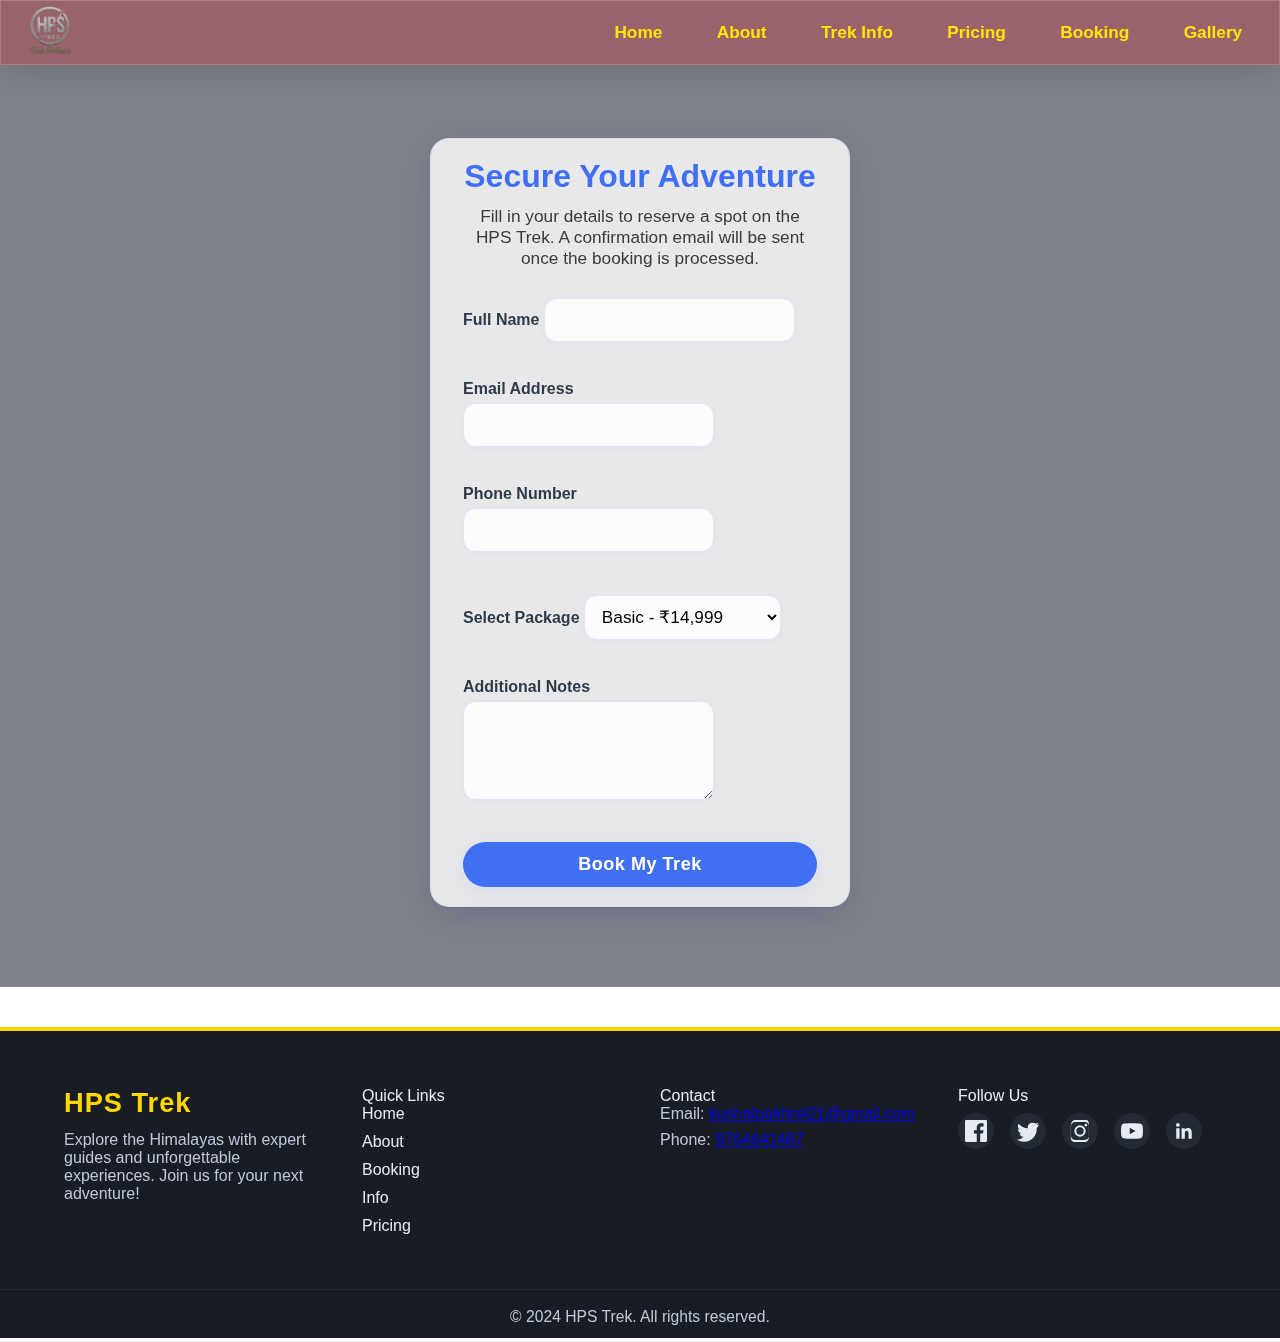
<file: pages/booking.html>
<!DOCTYPE html>
<html lang="en">
<head>
  <meta charset="UTF-8" />
  <meta name="viewport" content="width=device-width, initial-scale=1.0" />
  <title>Book Now | HPS Trek</title>
  <link rel="stylesheet" href="../style.css" />
</head>
<body>
  <!-- Glassmorphism Navbar -->
  <nav class="navbar-glass">
    <div class="navbar-glass__logo">
      <a class="navbar-brand navbar-logo" href="/index.html">
        <img src="/logo%20final.png" alt="HPS Trek Logo" class="navbar-logo-img" />
      </a>
    </div>
    <ul class="navbar-glass__menu">
      <li><a href="../index.html" class="navbar-glass__link">Home</a></li>
      <li><a href="about.html" class="navbar-glass__link">About</a></li>
      <li><a href="info.html" class="navbar-glass__link">Trek Info</a></li>
      <li><a href="pricing.html" class="navbar-glass__link">Pricing</a></li>
      <li><a href="booking.html" class="navbar-glass__link">Booking</a></li>
      <li><a href="gallery.html" class="navbar-glass__link">Gallery</a></li>
    </ul>
  </nav>

  <!-- Booking Section -->
  <section class="booking-section" style="min-height:100vh;display:flex;align-items:center;justify-content:center;background:url('https://images.unsplash.com/photo-1506744038136-46273834b3fb?auto=format&fit=crop&w=1500&q=80') center/cover no-repeat;position:relative;">
    <div style="position:absolute;inset:0;background:rgba(24,28,40,0.55);backdrop-filter:blur(6px) saturate(140%);z-index:1;"></div>
    <div class="booking-card" style="position:relative;z-index:2;box-shadow:0 8px 32px 0 rgba(31,38,135,0.18);background:rgba(255,255,255,0.82);border-radius:1.2rem;max-width:420px;width:100%;margin:3rem auto;padding:2.5rem 2rem 2rem 2rem;">
      <h3 style="color:#406ff3;font-size:2rem;font-weight:700;margin-bottom:0.7rem;text-align:center;">Secure Your Adventure</h3>
      <p class="booking-desc" style="color:#3a3a3a;font-size:1.08rem;text-align:center;margin-bottom:1.5rem;">Fill in your details to reserve a spot on the HPS Trek. A confirmation email will be sent once the booking is processed.</p>
      <form class="booking-form">
        <label>Full Name
          <input type="text" name="name" required />
        </label>
        <label>Email Address
          <input type="email" name="email" required />
        </label>
        <label>Phone Number
          <input type="tel" name="phone" />
        </label>
        <label>Select Package
          <select name="package">
            <option>Basic - ₹14,999</option>
            <option>Premium - ₹24,999</option>
            <option>Luxury - ₹39,999</option>
          </select>
        </label>
        <label>Additional Notes
          <textarea name="notes" rows="4"></textarea>
        </label>
        <button type="submit">Book My Trek</button>
      </form>
    </div>
  </section>
  <footer class="footer-modern">
    <div class="footer-container">
      <div class="footer-col">
        <div class="footer-brand">HPS Trek</div>
        <div class="footer-desc">
          Explore the Himalayas with expert guides and unforgettable experiences. Join us for your next adventure!
        </div>
      </div>
      <div class="footer-col">
        <h4>Quick Links</h4>
        <ul class="footer-links">
          <li><a href="/index.html">Home</a></li>
          <li><a href="/pages/about.html">About</a></li>
          <li><a href="/pages/booking.html">Booking</a></li>
          <li><a href="/pages/info.html">Info</a></li>
          <li><a href="/pages/pricing.html">Pricing</a></li>
        </ul>
      </div>
      <div class="footer-col">
        <h4>Contact</h4>
        <ul class="footer-contact">
          <li>Email: <a href="mailto:kushalpokhrel21@gmail.com">kushalpokhrel21@gmail.com</a></li>
          <li>Phone: <a href="tel:9764641467">9764641467</a></li>
        </ul>
      </div>
      <div class="footer-col">
        <h4>Follow Us</h4>
        <div class="footer-social">
          <a href="#" aria-label="Facebook">
            <svg width="22" height="22" fill="currentColor" viewBox="0 0 24 24"><path d="M22.675 0h-21.35C.595 0 0 .592 0 1.326v21.348C0 23.408.595 24 1.325 24h11.495v-9.294H9.692v-3.622h3.128V8.413c0-3.1 1.893-4.788 4.659-4.788 1.325 0 2.463.099 2.797.143v3.24l-1.918.001c-1.504 0-1.797.715-1.797 1.763v2.313h3.587l-.467 3.622h-3.12V24h6.116C23.406 24 24 23.408 24 22.674V1.326C24 .592 23.406 0 22.675 0"/></svg>
          </a>
          <a href="#" aria-label="Twitter">
            <svg width="22" height="22" fill="currentColor" viewBox="0 0 24 24"><path d="M24 4.557a9.83 9.83 0 0 1-2.828.775 4.932 4.932 0 0 0 2.165-2.724c-.951.564-2.005.974-3.127 1.195A4.916 4.916 0 0 0 16.616 3c-2.717 0-4.924 2.206-4.924 4.924 0 .386.044.763.127 1.124C7.728 8.807 4.1 6.884 1.671 3.965c-.423.722-.666 1.561-.666 2.475 0 1.708.87 3.216 2.188 4.099a4.904 4.904 0 0 1-2.229-.616c-.054 2.281 1.581 4.415 3.949 4.89a4.936 4.936 0 0 1-2.224.084c.627 1.956 2.444 3.377 4.6 3.417A9.867 9.867 0 0 1 0 21.543a13.94 13.94 0 0 0 7.548 2.212c9.057 0 14.009-7.513 14.009-14.009 0-.213-.005-.425-.014-.636A10.012 10.012 0 0 0 24 4.557z"/></svg>
          </a>
          <a href="#" aria-label="Instagram">
            <svg width="22" height="22" fill="currentColor" viewBox="0 0 24 24"><path d="M12 2.163c3.204 0 3.584.012 4.85.07 1.366.062 2.633.334 3.608 1.308.974.974 1.246 2.241 1.308 3.608.058 1.266.07 1.646.07 4.85s-.012 3.584-.07 4.85c-.062 1.366-.334 2.633-1.308 3.608-.974.974-2.241 1.246-3.608 1.308-1.266.058-1.646.07-4.85.07s-3.584-.012-4.85-.07c-1.366-.062-2.633-.334-3.608-1.308-.974-.974-1.246-2.241-1.308-3.608C2.175 15.647 2.163 15.267 2.163 12s.012-3.584.07-4.85c.062-1.366.334-2.633 1.308-3.608C4.515 2.497 5.782 2.225 7.148 2.163 8.414 2.105 8.794 2.163 12 2.163zm0-2.163C8.741 0 8.332.013 7.052.072 5.771.131 4.659.425 3.678 1.406c-.98.98-1.274 2.092-1.333 3.373C2.013 5.668 2 6.077 2 12c0 5.923.013 6.332.072 7.612.059 1.281.353 2.393 1.333 3.373.98.98 2.092 1.274 3.373 1.333C8.332 23.987 8.741 24 12 24s3.668-.013 4.948-.072c1.281-.059 2.393-.353 3.373-1.333.98-.98 1.274-2.092 1.333-3.373.059-1.28.072-1.689.072-7.612 0-5.923-.013-6.332-.072-7.612-.059-1.281-.353-2.393-1.333-3.373-.98-.98-2.092-1.274-3.373-1.333C15.668.013 15.259 0 12 0zm0 5.838a6.162 6.162 0 1 0 0 12.324 6.162 6.162 0 0 0 0-12.324zm0 10.162a3.999 3.999 0 1 1 0-7.998 3.999 3.999 0 0 1 0 7.998zm6.406-11.845a1.44 1.44 0 1 0 0 2.88 1.44 1.44 0 0 0 0-2.88z"/></svg>
          </a>
          <a href="#" aria-label="YouTube">
            <svg width="22" height="22" fill="currentColor" viewBox="0 0 24 24"><path d="M23.498 6.186a2.994 2.994 0 0 0-2.112-2.112C19.5 3.5 12 3.5 12 3.5s-7.5 0-9.386.574a2.994 2.994 0 0 0-2.112 2.112C0 8.072 0 12 0 12s0 3.928.502 5.814a2.994 2.994 0 0 0 2.112 2.112C4.5 20.5 12 20.5 12 20.5s7.5 0 9.386-.574a2.994 2.994 0 0 0 2.112-2.112C24 15.928 24 12 24 12s0-3.928-.502-5.814zM9.545 15.568V8.432L15.818 12l-6.273 3.568z"/></svg>
          </a>
          <a href="#" aria-label="LinkedIn">
            <svg width="22" height="22" fill="currentColor" viewBox="0 0 24 24"><path d="M20.447 20.452h-3.554v-5.569c0-1.327-.027-3.037-1.849-3.037-1.851 0-2.132 1.445-2.132 2.939v5.667H9.358V9h3.414v1.561h.049c.476-.899 1.637-1.849 3.369-1.849 3.602 0 4.267 2.369 4.267 5.455v6.285zM5.337 7.433a2.062 2.062 0 1 1 0-4.124 2.062 2.062 0 0 1 0 4.124zm1.777 13.019H3.56V9h3.554v11.452z"/></svg>
          </a>
        </div>
      </div>
    </div>
    <div class="footer-bottom">
      &copy; 2024 HPS Trek. All rights reserved.
    </div>
  </footer>
</body>
</html>
</file>
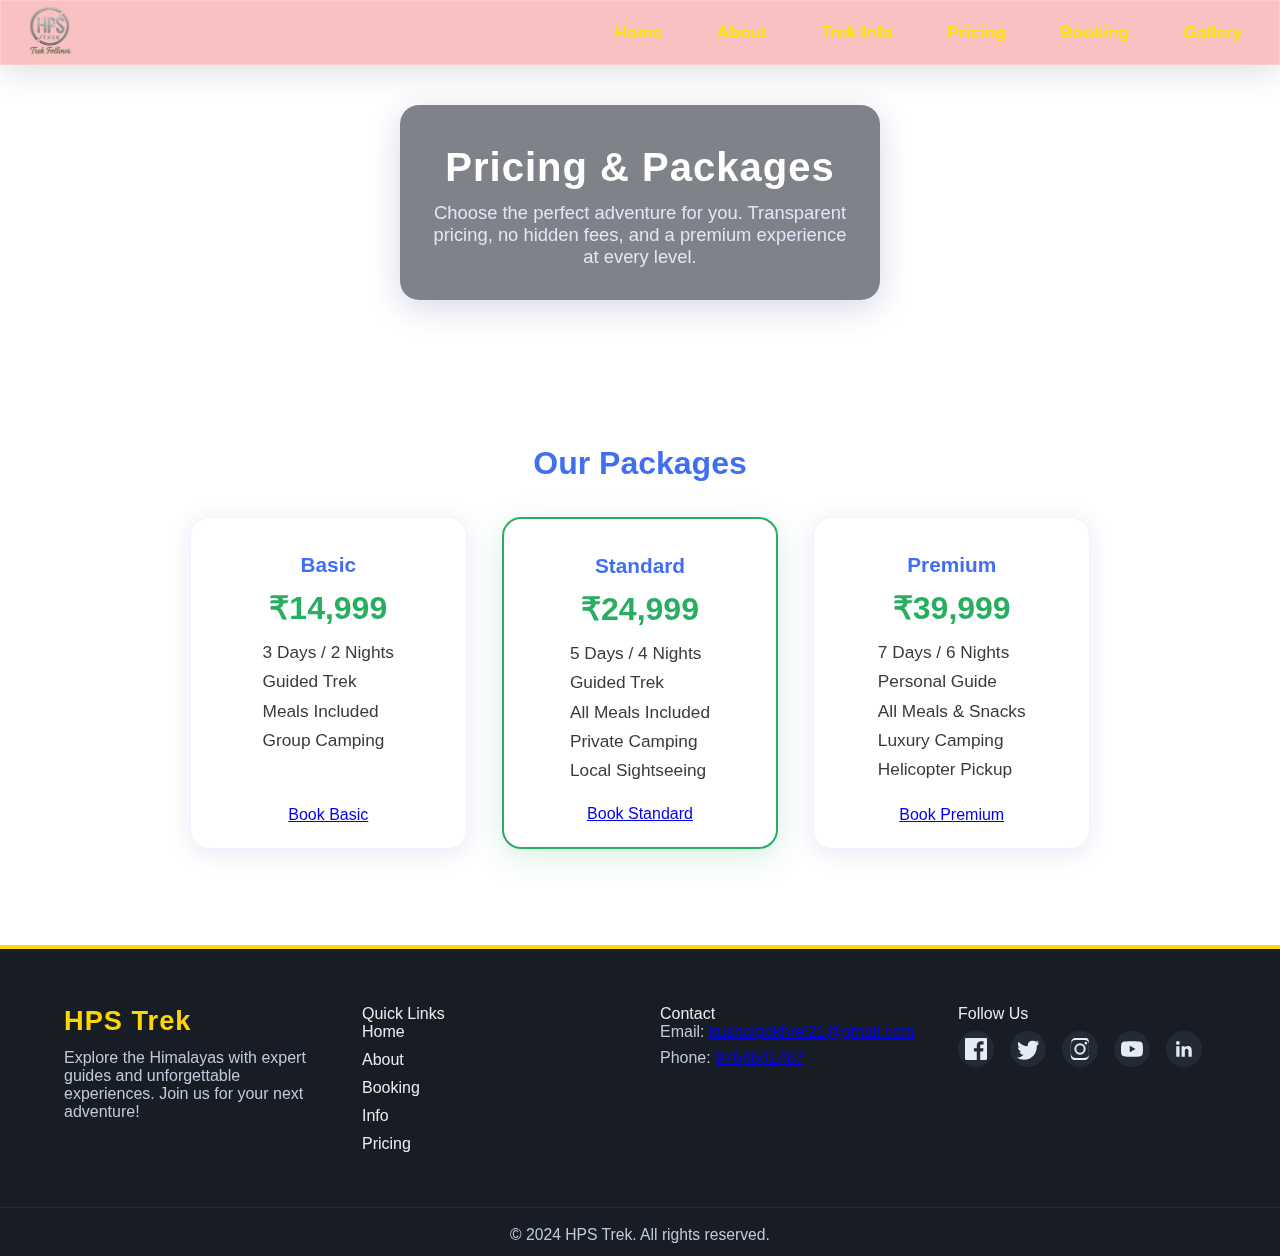
<file: pages/pricing.html>
<!DOCTYPE html>
<html lang="en">
<head>
  <meta charset="UTF-8" />
  <meta name="viewport" content="width=device-width, initial-scale=1.0" />
  <title>Pricing | HPS Trek</title>
  <link rel="stylesheet" href="../style.css" />
</head>
<body>
  <!-- Glassmorphism Navbar -->
  <nav class="navbar-glass">
    <div class="navbar-glass__logo">
      <a class="navbar-brand navbar-logo" href="/index.html">
        <img src="/logo%20final.png" alt="HPS Trek Logo" class="navbar-logo-img" />

      </a>
    </div>
    <ul class="navbar-glass__menu">
      <li><a href="../index.html" class="navbar-glass__link">Home</a></li>
      <li><a href="about.html" class="navbar-glass__link">About</a></li>
      <li><a href="info.html" class="navbar-glass__link">Trek Info</a></li>
      <li><a href="pricing.html" class="navbar-glass__link">Pricing</a></li>
      <li><a href="booking.html" class="navbar-glass__link">Booking</a></li>
      <li><a href="gallery.html" class="navbar-glass__link">Gallery</a></li>
    </ul>
  </nav>

  <!-- Pricing Hero Section -->
  <section class="about-hero-section" style="background-image:url('https://images.unsplash.com/photo-1506744038136-46273834b3fb?auto=format&fit=crop&w=1500&q=80');">
    <div class="about-hero-overlay">
      <h2>Pricing & Packages</h2>
      <p>Choose the perfect adventure for you. Transparent pricing, no hidden fees, and a premium experience at every level.</p>
    </div>
  </section>

  <!-- Pricing Cards Section -->
  <section class="about-team-section" style="padding-top:2.5rem;">
    <h3 style="margin-bottom:2.2rem;">Our Packages</h3>
    <div class="about-team-grid" style="max-width:900px;">
      <div class="about-team-card" style="background:rgba(255,255,255,0.85);">
        <h4 style="color:#406ff3;font-size:1.3rem;margin-bottom:0.7rem;">Basic</h4>
        <p style="font-size:2rem;font-weight:700;color:#27ae60;margin-bottom:0.7rem;">₹14,999</p>
        <ul style="text-align:left;line-height:1.7;font-size:1.08rem;color:#3a3a3a;list-style:none;padding:0;margin-bottom:1.2rem;">
          <li>3 Days / 2 Nights</li>
          <li>Guided Trek</li>
          <li>Meals Included</li>
          <li>Group Camping</li>
        </ul>
        <a href="booking.html" class="btn-glass" style="margin-top:auto;">Book Basic</a>
      </div>
      <div class="about-team-card" style="background:rgba(255,255,255,0.95);box-shadow:0 8px 32px 0 rgba(39,174,96,0.18);border:2px solid #27ae60;">
        <h4 style="color:#406ff3;font-size:1.3rem;margin-bottom:0.7rem;">Standard</h4>
        <p style="font-size:2rem;font-weight:700;color:#27ae60;margin-bottom:0.7rem;">₹24,999</p>
        <ul style="text-align:left;line-height:1.7;font-size:1.08rem;color:#3a3a3a;list-style:none;padding:0;margin-bottom:1.2rem;">
          <li>5 Days / 4 Nights</li>
          <li>Guided Trek</li>
          <li>All Meals Included</li>
          <li>Private Camping</li>
          <li>Local Sightseeing</li>
        </ul>
        <a href="booking.html" class="btn-glass" style="margin-top:auto;">Book Standard</a>
      </div>
      <div class="about-team-card" style="background:rgba(255,255,255,0.85);">
        <h4 style="color:#406ff3;font-size:1.3rem;margin-bottom:0.7rem;">Premium</h4>
        <p style="font-size:2rem;font-weight:700;color:#27ae60;margin-bottom:0.7rem;">₹39,999</p>
        <ul style="text-align:left;line-height:1.7;font-size:1.08rem;color:#3a3a3a;list-style:none;padding:0;margin-bottom:1.2rem;">
          <li>7 Days / 6 Nights</li>
          <li>Personal Guide</li>
          <li>All Meals & Snacks</li>
          <li>Luxury Camping</li>
          <li>Helicopter Pickup</li>
        </ul>
        <a href="booking.html" class="btn-glass" style="margin-top:auto;">Book Premium</a>
      </div>
    </div>
  </section>
  <footer class="footer-modern">
    <div class="footer-container">
      <div class="footer-col">
        <div class="footer-brand">HPS Trek</div>
        <div class="footer-desc">
          Explore the Himalayas with expert guides and unforgettable experiences. Join us for your next adventure!
        </div>
      </div>
      <div class="footer-col">
        <h4>Quick Links</h4>
        <ul class="footer-links">
          <li><a href="/index.html">Home</a></li>
          <li><a href="/pages/about.html">About</a></li>
          <li><a href="/pages/booking.html">Booking</a></li>
          <li><a href="/pages/info.html">Info</a></li>
          <li><a href="/pages/pricing.html">Pricing</a></li>
        </ul>
      </div>
      <div class="footer-col">
        <h4>Contact</h4>
        <ul class="footer-contact">
          <li>Email: <a href="mailto:kushalpokhrel21@gmail.com">kushalpokhrel21@gmail.com</a></li>
          <li>Phone: <a href="tel:9764641467">9764641467</a></li>
        </ul>
      </div>
      <div class="footer-col">
        <h4>Follow Us</h4>
        <div class="footer-social">
          <a href="#" aria-label="Facebook">
            <svg width="22" height="22" fill="currentColor" viewBox="0 0 24 24"><path d="M22.675 0h-21.35C.595 0 0 .592 0 1.326v21.348C0 23.408.595 24 1.325 24h11.495v-9.294H9.692v-3.622h3.128V8.413c0-3.1 1.893-4.788 4.659-4.788 1.325 0 2.463.099 2.797.143v3.24l-1.918.001c-1.504 0-1.797.715-1.797 1.763v2.313h3.587l-.467 3.622h-3.12V24h6.116C23.406 24 24 23.408 24 22.674V1.326C24 .592 23.406 0 22.675 0"/></svg>
          </a>
          <a href="#" aria-label="Twitter">
            <svg width="22" height="22" fill="currentColor" viewBox="0 0 24 24"><path d="M24 4.557a9.83 9.83 0 0 1-2.828.775 4.932 4.932 0 0 0 2.165-2.724c-.951.564-2.005.974-3.127 1.195A4.916 4.916 0 0 0 16.616 3c-2.717 0-4.924 2.206-4.924 4.924 0 .386.044.763.127 1.124C7.728 8.807 4.1 6.884 1.671 3.965c-.423.722-.666 1.561-.666 2.475 0 1.708.87 3.216 2.188 4.099a4.904 4.904 0 0 1-2.229-.616c-.054 2.281 1.581 4.415 3.949 4.89a4.936 4.936 0 0 1-2.224.084c.627 1.956 2.444 3.377 4.6 3.417A9.867 9.867 0 0 1 0 21.543a13.94 13.94 0 0 0 7.548 2.212c9.057 0 14.009-7.513 14.009-14.009 0-.213-.005-.425-.014-.636A10.012 10.012 0 0 0 24 4.557z"/></svg>
          </a>
          <a href="#" aria-label="Instagram">
            <svg width="22" height="22" fill="currentColor" viewBox="0 0 24 24"><path d="M12 2.163c3.204 0 3.584.012 4.85.07 1.366.062 2.633.334 3.608 1.308.974.974 1.246 2.241 1.308 3.608.058 1.266.07 1.646.07 4.85s-.012 3.584-.07 4.85c-.062 1.366-.334 2.633-1.308 3.608-.974.974-2.241 1.246-3.608 1.308-1.266.058-1.646.07-4.85.07s-3.584-.012-4.85-.07c-1.366-.062-2.633-.334-3.608-1.308-.974-.974-1.246-2.241-1.308-3.608C2.175 15.647 2.163 15.267 2.163 12s.012-3.584.07-4.85c.062-1.366.334-2.633 1.308-3.608C4.515 2.497 5.782 2.225 7.148 2.163 8.414 2.105 8.794 2.163 12 2.163zm0-2.163C8.741 0 8.332.013 7.052.072 5.771.131 4.659.425 3.678 1.406c-.98.98-1.274 2.092-1.333 3.373C2.013 5.668 2 6.077 2 12c0 5.923.013 6.332.072 7.612.059 1.281.353 2.393 1.333 3.373.98.98 2.092 1.274 3.373 1.333C8.332 23.987 8.741 24 12 24s3.668-.013 4.948-.072c1.281-.059 2.393-.353 3.373-1.333.98-.98 1.274-2.092 1.333-3.373.059-1.28.072-1.689.072-7.612 0-5.923-.013-6.332-.072-7.612-.059-1.281-.353-2.393-1.333-3.373-.98-.98-2.092-1.274-3.373-1.333C15.668.013 15.259 0 12 0zm0 5.838a6.162 6.162 0 1 0 0 12.324 6.162 6.162 0 0 0 0-12.324zm0 10.162a3.999 3.999 0 1 1 0-7.998 3.999 3.999 0 0 1 0 7.998zm6.406-11.845a1.44 1.44 0 1 0 0 2.88 1.44 1.44 0 0 0 0-2.88z"/></svg>
          </a>
          <a href="#" aria-label="YouTube">
            <svg width="22" height="22" fill="currentColor" viewBox="0 0 24 24"><path d="M23.498 6.186a2.994 2.994 0 0 0-2.112-2.112C19.5 3.5 12 3.5 12 3.5s-7.5 0-9.386.574a2.994 2.994 0 0 0-2.112 2.112C0 8.072 0 12 0 12s0 3.928.502 5.814a2.994 2.994 0 0 0 2.112 2.112C4.5 20.5 12 20.5 12 20.5s7.5 0 9.386-.574a2.994 2.994 0 0 0 2.112-2.112C24 15.928 24 12 24 12s0-3.928-.502-5.814zM9.545 15.568V8.432L15.818 12l-6.273 3.568z"/></svg>
          </a>
          <a href="#" aria-label="LinkedIn">
            <svg width="22" height="22" fill="currentColor" viewBox="0 0 24 24"><path d="M20.447 20.452h-3.554v-5.569c0-1.327-.027-3.037-1.849-3.037-1.851 0-2.132 1.445-2.132 2.939v5.667H9.358V9h3.414v1.561h.049c.476-.899 1.637-1.849 3.369-1.849 3.602 0 4.267 2.369 4.267 5.455v6.285zM5.337 7.433a2.062 2.062 0 1 1 0-4.124 2.062 2.062 0 0 1 0 4.124zm1.777 13.019H3.56V9h3.554v11.452z"/></svg>
          </a>
        </div>
      </div>
    </div>
    <div class="footer-bottom">
      &copy; 2024 HPS Trek. All rights reserved.
    </div>
  </footer>
</body>
</html>
</file>
<file: style.css>
* {
  margin: 0;
  padding: 0;
  box-sizing: border-box;
}

body {
  font-family: 'Arial', sans-serif;
  overflow-x: hidden;
}

.hero-section {
  position: relative;
  height: 100vh;
  background: linear-gradient(135deg, orange, crimson, dodgerblue, indigo, deeppink);
  background-size: cover;
  background-position: center;
  display: flex;
  flex-direction: column;
  justify-content: center;
  align-items: center;
  color: white;
  text-align: center;
}

.hero-overlay {
  position: absolute;
  inset: 0;
  background: linear-gradient(45deg, rgba(255,140,0,0.3), rgba(255,69,0,0.4), rgba(30,144,255,0.4), rgba(75,0,130,0.5), rgba(255,20,147,0.4));
  animation: gradientShift 8s ease-in-out infinite;
}

@keyframes gradientShift {
  0%, 100% { opacity: 0.7; }
  50% { opacity: 0.9; }
}

/* --- Glassmorphism Navbar --- */
.navbar-glass {
  position: fixed;
  top: 0;
  left: 0;
  width: 100vw;
  z-index: 100;
  display: flex;
  align-items: center;
  justify-content: space-between;
  padding: 0.3rem 1.2rem;
  height: 65px;
  background: rgba(231, 6, 6, 0.25);
  box-shadow: 0 8px 32px 0 rgba(0, 0, 0, 0.12);
  backdrop-filter: blur(16px) saturate(160%);
  -webkit-backdrop-filter: blur(16px) saturate(160%);
  border: 1px solid rgba(255,255,255,0.18);
}
.navbar-glass__logo {
  font-size: 1.7rem;
  font-weight: bold;
  color: #ffd700;
  letter-spacing: 1px;
  display: flex;
  align-items: center;
  gap: 0.5rem;
}
.navbar-glass__menu {
  display: flex;
  flex-direction: row;
  align-items: center;
  gap: 1.2rem;
  list-style: none;
  margin: 0;
  padding: 0;
}
.navbar-glass__link {
  color: #ffe600;
  text-decoration: none;
  font-size: 1.08rem;
  font-weight: 600;
  padding: 0.5rem 1.1rem;
  border-radius: 12px;
  transition: background 0.2s, color 0.2s, box-shadow 0.2s;
  position: relative;
  backdrop-filter: none;
}
.navbar-glass__link svg {
  fill: #ffd700;
  transition: fill 0.2s;
}
.navbar-glass__link:hover, .navbar-glass__link:focus {
  color: #fff700;
}
.navbar-glass__link:hover svg, .navbar-glass__link:focus svg {
  fill: #fff;
}

/* Hamburger menu for mobile */
.navbar-hamburger {
  display: none;
  flex-direction: column;
  justify-content: center;
  align-items: center;
  width: 40px;
  height: 40px;
  cursor: pointer;
  margin-left: auto;
  margin-right: 0;
  position: absolute;
  right: 1.2rem;
  top: 12px;
}

.navbar-hamburger span {
  display: block;
  width: 28px;
  height: 4px;
  margin: 4px 0;
  background: #ffe600;
  border-radius: 2px;
  transition: 0.3s;
}

@media (max-width: 900px) {
  .navbar-glass {
    flex-direction: column;
    height: auto;
    padding: 0.5rem 0.5rem;
    align-items: flex-start;
    position: relative;
  }
  .navbar-glass__logo {
    margin-bottom: 0.5rem;
  }
  .navbar-glass__menu {
    flex-direction: column;
    width: 100%;
    gap: 0.2rem;
    display: none;
    background: rgba(231, 6, 6, 0.95);
    position: absolute;
    top: 65px;
    left: 0;
    padding: 1rem 0;
    box-shadow: 0 8px 32px 0 rgba(0,0,0,0.12);
  }
  .navbar-glass__menu.active {
    display: flex;
  }
  .navbar-hamburger {
    display: flex;
  }
}

@media (max-width: 600px) {
  .navbar-glass {
    padding: 0.2rem 0.2rem;
    position: relative;
  }
  .navbar-glass__logo {
    font-size: 1.1rem;
  }
  .navbar-hamburger {
    width: 32px;
    height: 32px;
    right: 0.2rem;
    top: 8px;
  }
  .navbar-hamburger span {
    width: 22px;
    height: 3px;
  }
}

/* Show menu by default on desktop */
@media (min-width: 901px) {
  .navbar-glass__menu {
    display: flex !important;
    position: static;
    background: none;
    box-shadow: none;
    padding: 0;
  }
  .navbar-hamburger {
    display: none !important;
  }
}

.nav-menu {
  display: flex;
  gap: 40px;
  align-items: center;
}

.nav-menu a {
  color: white;
  text-decoration: none;
  font-weight: 500;
  font-size: 16px;
  transition: all 0.3s ease;
  position: relative;
}

.nav-menu a:hover {
  color: #64b5f6;
}

.nav-menu a.active {
  font-weight: 600;
}

.join-btn {
  background: linear-gradient(135deg, #42a5f5, #64b5f6);
  color: white;
  padding: 12px 25px;
  border: none;
  border-radius: 25px;
  font-weight: 600;
  cursor: pointer;
  transition: all 0.3s ease;
}

.hero-title {
  font-size: 72px;
  font-weight: 700;
  margin-bottom: 30px;
  text-shadow: 2px 2px 4px rgba(0, 0, 0, 0.5);
}

.route-options {
  display: flex;
  gap: 20px;
  margin-top: 50px;
  justify-content: center;
}

.route-card {
  background: rgba(255, 255, 255, 0.1);
  backdrop-filter: blur(10px);
  border-radius: 15px;
  padding: 20px;
  cursor: pointer;
  text-align: center;
  width: 150px;
  transition: 0.3s ease;
  border: 1px solid rgba(255, 255, 255, 0.2);
}

.route-icon {
  font-size: 24px;
  margin-bottom: 10px;
  display: block;
}

.satisfaction-card {
  background: rgba(255, 51, 102, 0.15);
  border-color: rgba(255, 51, 102, 0.3);
}

.complex-card {
  background: rgba(255, 193, 7, 0.15);
  border-color: rgba(255, 193, 7, 0.3);
}

.moderate-card {
  background: rgba(76, 175, 80, 0.15);
  border-color: rgba(76, 175, 80, 0.3);
}

.testimonial-section {
  position: absolute;
  bottom: 50px;
  right: 50px;
  z-index: 100;
}

.testimonial-slider {
  position: relative;
  width: 350px;
  height: 200px;
  overflow: hidden;
  border-radius: 20px;
  box-shadow: 0 10px 30px rgba(0, 0, 0, 0.3);
}

.testimonial-slide {
  position: absolute;
  width: 100%;
  height: 100%;
  background-size: cover;
  background-position: center;
  border-radius: 20px;
  opacity: 1;
  transition: background-image 0.5s ease-in-out;
}

.testimonial-slide::before {
  content: "";
  position: absolute;
  inset: 0;
  background: linear-gradient(to bottom, rgba(0,0,0,0.1), rgba(0,0,0,0.6));
  z-index: 1;
  border-radius: 20px;
}

.testimonial-content {
  position: absolute;
  bottom: 0;
  left: 0;
  right: 0;
  color: white;
  padding: 30px 20px 20px;
  text-align: left;
  z-index: 2;
}

.slider-nav {
  position: absolute;
  top: 50%;
  transform: translateY(-50%);
  background: rgba(255, 255, 255, 0.2);
  border: none;
  color: white;
  width: 40px;
  height: 40px;
  border-radius: 50%;
  cursor: pointer;
  font-size: 18px;
  z-index: 200;
}

.slider-prev { left: 10px; }
.slider-next { right: 10px; }

.slider-indicators {
  position: absolute;
  bottom: 10px;
  left: 50%;
  transform: translateX(-50%);
  display: flex;
  gap: 10px;
  z-index: 999;
}

.slider-thumb {
  width: 40px;
  height: 40px;
  border-radius: 8px;
  border: 2px solid rgba(255, 255, 255, 0.5);
  cursor: pointer;
  object-fit: cover;
  transition: 0.3s;
}

.slider-thumb:hover {
  transform: scale(1.1);
  border-color: white;
}

.slider-thumb.active {
  border-color: #ffffff;
  box-shadow: 0 0 0 3px rgba(255,255,255,0.5);
}

.testimonial-slider {
  position: relative;
  width: 350px;
  height: 200px;
  overflow: hidden;
  border-radius: 20px;
  box-shadow: 0 10px 30px rgba(0, 0, 0, 0.3);
  background-size: cover;
  background-position: center;
  display: flex;
  align-items: flex-end;
}

.testimonial-content {
  background: linear-gradient(transparent, rgba(0, 0, 0, 0.8));
  color: white;
  padding: 30px 20px 20px;
  width: 100%;
}

.slider-indicators {
  position: absolute;
  bottom: 10px;
  left: 50%;
  transform: translateX(-50%);
  display: flex;
  gap: 8px;
  z-index: 999;
}

.slider-thumb {
  width: 40px;
  height: 40px;
  border-radius: 8px;
  border: 2px solid rgba(255, 255, 255, 0.5);
  object-fit: cover;
  cursor: pointer;
  transition: 0.3s ease;
}

.slider-thumb:hover {
  transform: scale(1.05);
  border-color: white;
}

.slider-thumb.active {
  border: 3px solid white;
  box-shadow: 0 0 8px rgba(255,255,255,0.6);
}

/*********footer*******************/
.kilimanjaro_area {
    position: relative;
    z-index: 1;
}
.foo_top_header_one {
    background-color: #15151e;
    color: #fff;
}
.section_padding_100_70 {
    padding-top: 100px;
    padding-bottom: 70px;
}
.foo_top_header_one {
    color: #fff;
}
.kilimanjaro_part {
    margin-bottom: 30px;
}
.foo_top_header_one .kilimanjaro_part > h5 {
    color: #fff;
}
.kilimanjaro_part h4, .kilimanjaro_part h5 {
    margin-bottom: 30px;
}
.kilimanjaro_single_contact_info > p, .kilimanjaro_single_contact_info > h5, .kilimanjaro_blog_area > a, .foo_top_header_one .kilimanjaro_part > p {
    color: rgba(255,255,255,.5);
}
p, ul li, ol li {
    font-weight: 300;
}
ul {
    margin: 0;
    padding: 0;
}
.kilimanjaro_bottom_header_one {
    background-color: #111;
}
.section_padding_50 {
    padding: 50px 0;
}
.kilimanjaro_bottom_header_one p {
    color: #fff;
    margin: 0;
}
p, ul li, ol li {
    font-weight: 300;
}
.kilimanjaro_bottom_header_one a {
    color: inherit;
    font-size: 14px;
}
a, h1, h2, h3, h4, h5, h6 {
    font-weight: 400;
}
.m-top-15 {
    margin-top: 15px;
}
ul {
    margin: 0;
    padding: 0;
}
.kilimanjaro_widget > li {
    display: inline-block;
}
p, ul li, ol li {
    font-weight: 300;
}
ol li, ul li {
    list-style: outside none none;
}
.kilimanjaro_widget a {
    border: 1px solid #333;
    border-radius: 6px;
    color: #888;
    display: inline-block;
    font-size: 13px;
    margin-bottom: 4px;
    padding: 7px 12px;
}
ul {
    margin: 0;
    padding: 0;
}
.kilimanjaro_links a {
    border-bottom: 1px solid #333;
    color: rgba(255,255,255,.5);
    display: block;
    font-size: 13px;
    margin-bottom: 5px;
    padding-bottom: 10px;
}
.kilimanjaro_links a {
    color: rgba(255,255,255,.5);
    font-size: 13px;
}
top-15 {
    margin-top: 15px;
}
.foo_top_header_one .kilimanjaro_part > h5 {
    color: #fff;
}
.kilimanjaro_part h4, .kilimanjaro_part h5 {
    margin-bottom: 30px;
}
.kilimanjaro_social_links > li {
    display: inline-block;
}
p, ul li, ol li {
    font-weight: 300;
}
.kilimanjaro_social_links a {
    border: 1px solid #333;
    border-radius: 6px;
    color: #888;
    display: inline-block;
    font-size: 13px;
    margin-bottom: 3px;
    padding: 7px 12px;
}
.kilimanjaro_blog_area .kilimanjaro_date {
    color: #27ae60;
    font-size: 13px;
    margin-bottom: 5px;
}
.kilimanjaro_blog_area > p {
    color: rgba(255,255,255,.5);
    line-height: 1.3;
    margin-bottom: 0;
}
.kilimanjaro_works > a {
    display: inline-block;

    position: relative;
    width: 33.33333333%;
    z-index: 1;
}
.kilimanjaro_thumb {
    left: 0;
    position: absolute;
    top: 0;
    width: 75px;
}
.kilimanjaro_links a i {
    padding-right: 10px;
}
.footer_area {
    position: relative;
    z-index: 1;
}
.footer_bottom p > i,
.footer_bottom p > a:hover {
    color: #27ae60;
}
.social_links_area {
    border-bottom: 1px solid rgba(255, 255, 255, 0.2);
    padding: 50px 0 30px 0;
    text-align: center;
    position: relative;
    z-index: 1;
}
.social_links_area > a:hover {
    color: #27ae60;
}
.inline-style .social_links_area > a:hover {
    background-color: transparent;
    color: #27ae60;
    border: 0px solid transparent;
}
.single_feature:hover .feature_text h4 {
    color: #27ae60;
}
.kilimanjaro_blog_area {
    border-bottom: 1px solid #333;
    margin-bottom: 15px;
    padding: 0 0 15px 90px;
    position: relative;
    z-index: 1;
}
.kilimanjaro_links a {
    border-bottom: 1px solid #333;
    color: rgba(255,255,255,.5);
    display: block;
    font-size: 13px;
    margin-bottom: 5px;
    padding-bottom: 10px;
}

/* --- About Page Styles --- */
.about-hero-section {
  min-height: 45vh;
  width: 100vw;
  background: url('https://image.slidesdocs.com/responsive-images/background/forest-tourism-mountain-ecology-strange-stone-forest-scenery-powerpoint-background_8f3ea0a638__960_540.jpg') center/cover no-repeat;
  display: flex;
  align-items: center;
  justify-content: center;
  position: relative;
  margin-bottom: 0;
}
.about-hero-overlay {
  background: rgba(24,28,40,0.55);
  box-shadow: 0 8px 32px 0 rgba(31,38,135,0.18);
  backdrop-filter: blur(10px) saturate(160%);
  -webkit-backdrop-filter: blur(10px) saturate(160%);
  border-radius: 1.2rem;
  padding: 2.5rem 2rem 2rem 2rem;
  text-align: center;
  color: #fff;
  max-width: 480px;
  margin: 3rem auto;
}
.about-hero-overlay h2 {
  font-size: 2.5rem;
  font-weight: 700;
  margin-bottom: 0.7rem;
  letter-spacing: 1px;
}
.about-hero-overlay p {
  font-size: 1.15rem;
  font-weight: 400;
  color: #e0e6f7;
}

.about-mission-section {
  background: #f7fafd;
  padding: 3rem 1.5rem 2.5rem 1.5rem;
  text-align: center;
}
.about-mission-section h3 {
  font-size: 2rem;
  color: #406ff3;
  font-weight: 700;
  margin-bottom: 1rem;
}
.about-mission-section p {
  font-size: 1.15rem;
  color: #3a3a3a;
  max-width: 600px;
  margin: 0 auto;
}

.about-team-section {
  background: #fff;
  padding: 3rem 1.5rem 3.5rem 1.5rem;
  text-align: center;
}
.about-team-section h3 {
  font-size: 2rem;
  color: #406ff3;
  font-weight: 700;
  margin-bottom: 2.2rem;
}
.about-team-grid {
  display: grid;
  grid-template-columns: repeat(auto-fit, minmax(240px, 1fr));
  gap: 2.2rem;
  max-width: 900px;
  margin: 0 auto;
}
.about-team-card {
  background: rgba(255,255,255,0.7);
  box-shadow: 0 4px 24px 0 rgba(31,38,135,0.10);
  border-radius: 1.2rem;
  padding: 2.2rem 1.2rem 1.5rem 1.2rem;
  display: flex;
  flex-direction: column;
  align-items: center;
  transition: box-shadow 0.2s, transform 0.2s;
  border: 1px solid rgba(64,111,243,0.08);
}
.about-team-card:hover {
  box-shadow: 0 8px 32px 0 rgba(64,111,243,0.18);
  transform: translateY(-4px) scale(1.03);
}
.about-team-card img {
  width: 96px;
  height: 96px;
  object-fit: cover;
  border-radius: 50%;
  margin-bottom: 1.1rem;
  border: 3px solid #406ff3;
  background: #eaeef6;
}
.about-team-card h4 {
  font-size: 1.2rem;
  font-weight: 700;
  margin-bottom: 0.2rem;
  color: #2d3a4a;
}
.about-team-card span {
  color: #406ff3;
  font-weight: 600;
  font-size: 1rem;
  margin-bottom: 0.5rem;
  display: block;
}
.about-team-card p {
  color: #3a3a3a;
  font-size: 0.98rem;
  margin: 0;
}

@media (max-width: 600px) {
  .about-hero-overlay {
    padding: 1.2rem 0.7rem 1.2rem 0.7rem;
    max-width: 98vw;
  }
  .about-hero-overlay h2 {
    font-size: 1.5rem;
  }
  .about-mission-section, .about-team-section {
    padding: 2rem 0.5rem 2rem 0.5rem;
  }
  .about-team-grid {
    gap: 1.2rem;
  }
  .about-team-card {
    padding: 1.2rem 0.5rem 1rem 0.5rem;
  }
}

/* --- Booking Page Styles --- */
/* Booking Card Animation */
@keyframes bookingFadeInUp {
  0% { opacity: 0; transform: translateY(40px) scale(0.98); }
  80% { opacity: 1; transform: translateY(-4px) scale(1.01); }
  100% { opacity: 1; transform: translateY(0) scale(1); }
}
.booking-card {
  animation: bookingFadeInUp 1.1s cubic-bezier(.4,0,.2,1);
}

.booking-card {
  background: rgba(255,255,255,0.7);
  box-shadow: 0 8px 32px 0 rgba(31,38,135,0.10);
  border-radius: 1.2rem;
  padding: 2.5rem 2rem 2rem 2rem;
  max-width: 420px;
  width: 100%;
  margin: 0 auto;
  border: 1px solid rgba(64,111,243,0.08);
  display: flex;
  flex-direction: column;
  align-items: center;
}
.booking-card h3 {
  font-size: 2rem;
  color: #406ff3;
  font-weight: 700;
  margin-bottom: 0.7rem;
  text-align: center;
}
.booking-desc {
  color: #3a3a3a;
  font-size: 1.08rem;
  margin-bottom: 1.5rem;
  text-align: center;
}
.booking-form {
  width: 100%;
  display: flex;
  flex-direction: column;
  gap: 1.1rem;
}
.booking-form label {
  font-weight: 600;
  color: #2d3a4a;
  font-size: 1rem;
  display: block;
  margin-bottom: 1.1rem;
}
/* Booking Form Field Effects */
.booking-form input,
.booking-form select,
.booking-form textarea {
  transition: box-shadow 0.25s, border-color 0.25s, background 0.25s;
  box-shadow: 0 1px 4px 0 rgba(64,111,243,0.06);
  border: 1.5px solid #e0e6f7;
  background: rgba(255,255,255,0.85);
  padding: 1rem 1.1rem;
  border-radius: 0.8rem;
  font-size: 1.08rem;
  margin-top: 0.3rem;
  margin-bottom: 0.2rem;
}
.booking-form textarea {
  min-height: 90px;
}
.booking-form input:focus,
.booking-form select:focus,
.booking-form textarea:focus {
  border-color: #406ff3;
  box-shadow: 0 0 0 2px #406ff355, 0 2px 8px 0 rgba(64,111,243,0.10);
  background: #f7fafd;
}
/* --- Reduce Booking Card Height --- */
.booking-card {
  padding-top: 1.2rem !important;
  padding-bottom: 1.2rem !important;
}

/* --- Booking Button Single Color --- */
.booking-form button {
  border-radius: 999px;
  background: #406ff3;
  color: #fff;
  font-weight: 700;
  font-size: 1.13rem;
  padding: 0.75rem 0;
  box-shadow: 0 4px 16px 0 rgba(64,111,243,0.10);
  border: none;
  letter-spacing: 0.5px;
  transition: background 0.2s, box-shadow 0.2s, transform 0.18s;
}
.booking-form button:hover, .booking-form button:focus {
  background: #274bb6;
  color: #fff;
  box-shadow: 0 8px 24px 0 rgba(64,111,243,0.16);
  transform: translateY(-2px) scale(1.04);
}
/* --- Booking Section Responsive Fit --- */
.booking-section {
  min-height: 100vh;
  display: flex;
  align-items: center;
  justify-content: center;
  position: relative;
  width: 100vw;
  overflow: hidden;
}
.booking-card {
  max-width: 420px;
  width: 100%;
  margin: 0 auto;
  box-sizing: border-box;
}
@media (max-width: 600px) {
  .booking-card {
    max-width: 98vw;
    width: 98vw;
    min-width: 0;
    margin: 0 auto;
    padding: 1.2rem 0.5rem 1.2rem 0.5rem !important;
  }
  .booking-section {
    padding: 0;
  }
  .booking-form input,
  .booking-form select,
  .booking-form textarea {
    font-size: 1rem;
    padding: 0.85rem 0.8rem;
  }
  .booking-form button {
    font-size: 1.05rem;
    padding: 0.75rem 0;
  }
}

/* --- Booking Form Input Padding Adjustment --- */
.booking-form input,
.booking-form select,
.booking-form textarea {
  padding: 0.65rem 0.8rem;
}
@media (max-width: 600px) {
  .booking-form input,
  .booking-form select,
  .booking-form textarea {
    padding: 0.55rem 0.6rem;
  }
}

/* --- Ensure Booking Card is below Navbar --- */
.booking-section {
  padding-top: 90px;
}
@media (max-width: 900px) {
  .booking-section {
    padding-top: 110px;
  }
}

.footer-modern {
  background: #181c24;
  color: #e6eaf3;
  padding: 56px 0 0 0;
  font-family: 'Segoe UI', Arial, sans-serif;
  border-top: 4px solid #ffd700;
}
.footer-modern .footer-container {
  max-width: 1200px;
  margin: 0 auto;
  display: flex;
  flex-wrap: wrap;
  gap: 40px;
  justify-content: space-between;
  padding: 0 24px;
}
.footer-modern .footer-col {
  flex: 1 1 220px;
  min-width: 200px;
  margin-bottom: 32px;
}
.footer-modern .footer-brand {
  font-size: 1.7rem;
  font-weight: bold;
  color: #ffd700;
  margin-bottom: 12px;
  letter-spacing: 1px;
}
.footer-modern .footer-desc {
  color: #bfc8da;
  font-size: 1rem;
  margin-bottom: 18px;
}
.footer-modern .footer-links,
.footer-modern .footer-contact {
  list-style: none;
  padding: 0;
  margin: 0;
}
.footer-modern .footer-links li {
  margin-bottom: 10px;
}
.footer-modern .footer-links a {
  color: #e6eaf3;
  text-decoration: none;
  font-size: 1rem;
  transition: color 0.2s;
}
.footer-modern .footer-links a:hover {
  color: #ffd700;
}
.footer-modern .footer-contact li {
  font-size: 1rem;
  color: #bfc8da;
  margin-bottom: 8px;
}
.footer-modern .footer-social {
  display: flex;
  gap: 16px;
  margin-top: 8px;
}
.footer-modern .footer-social a {
  color: #e6eaf3;
  font-size: 1.3rem;
  display: inline-flex;
  align-items: center;
  justify-content: center;
  width: 36px;
  height: 36px;
  border-radius: 50%;
  background: #232a36;
  transition: background 0.2s, color 0.2s;
}
.footer-modern .footer-social a:hover {
  background: #ffd700;
  color: #181c24;
}
.footer-modern .footer-bottom {
  border-top: 1px solid #232a36;
  text-align: center;
  color: #bfc8da;
  font-size: 0.98rem;
  padding: 18px 0 12px 0;
  margin-top: 12px;
}
@media (max-width: 900px) {
  .footer-modern .footer-container {
    flex-direction: column;
    gap: 0;
    padding: 0 12px;
  }
  .footer-modern .footer-col {
    margin-bottom: 28px;
  }
}

.navbar-logo-img {
  max-height: 60px;
  width: auto;
  height: 60px;
}
@media (max-width: 900px) {
  .navbar-logo-img {
    height: 26px;
    max-width: 110px;
  }
}

.navbar-mainbg {
  background: #181c24;
  border-radius: 18px;
  margin: 0 auto;
  max-width: 1200px;
  box-shadow: 0 6px 32px rgba(30,34,45,0.18), 0 1.5px 0 rgba(0,0,0,0.08);
  padding: 0 16px;
  height: 32px;
  overflow: visible;
  display: flex;
  align-items: center;
}
@media (max-width: 900px) {
  .navbar-mainbg {
    padding: 0 6px;
    border-radius: 0 0 18px 18px;
    height: 24px;
  }
}

/* --- Gallery Page Styles --- */
.gallery-main-section {
  max-width: 1200px;
  margin: 0 auto;
  padding: 90px 24px 32px 24px;
  min-height: 100vh;
  background: #f8fafc;
}
.gallery-hero-section {
  text-align: center;
  margin-bottom: 2.5rem;
}
.gallery-title {
  font-size: 2.5rem;
  font-weight: 700;
  color: #1e7e34;
  margin-bottom: 0.5rem;
}
.gallery-desc {
  color: #444;
  font-size: 1.1rem;
  margin-bottom: 0.5rem;
}
.gallery-grid-section {
  width: 100%;
}
.gallery-grid {
  display: grid;
  grid-template-columns: repeat(auto-fit, minmax(220px, 1fr));
  gap: 1.5rem;
  max-width: 1100px;
  margin: 0 auto;
  padding: 2rem 0;
}
.gallery-thumb {
  border-radius: 1rem;
  box-shadow: 0 4px 16px 0 rgba(31,38,135,0.12);
  transition: transform 0.2s, box-shadow 0.2s;
  background: #fff;
  overflow: hidden;
  display: flex;
  align-items: center;
  justify-content: center;
}
.gallery-thumb:hover {
  transform: scale(1.04);
  box-shadow: 0 8px 32px 0 rgba(31,38,135,0.18);
}
.gallery-thumb img {
  width: 100%;
  height: 180px;
  object-fit: cover;
  border-radius: 1rem;
}
@media (max-width: 900px) {
  .gallery-main-section {
    padding: 80px 8px 24px 8px;
  }
  .gallery-title {
    font-size: 2rem;
  }
  .gallery-grid {
    gap: 1rem;
    padding: 1rem 0;
  }
  .gallery-thumb img {
    height: 120px;
  }
}
@media (max-width: 600px) {
  .gallery-main-section {
    padding: 70px 2vw 16px 2vw;
  }
  .gallery-title {
    font-size: 1.4rem;
  }
  .gallery-grid {
    grid-template-columns: 1fr 1fr;
    gap: 0.7rem;
    padding: 0.5rem 0;
  }
  .gallery-thumb img {
    height: 80px;
  }
}

/* Gallery grid: stack images vertically on small screens */
@media (max-width: 600px) {
  .gallery-grid {
    grid-template-columns: 1fr;
    gap: 1rem;
    padding: 0.5rem 0;
  }
  .gallery-thumb img {
    height: 180px;
    min-width: 220px;
    max-width: 100%;
    margin: 0 auto;
  }
}

/* --- General Responsive Layout for All Pages --- */
.container, .max-w-5xl, .max-w-3xl {
  width: 100%;
  max-width: 1200px;
  margin: 0 auto;
  padding-left: 16px;
  padding-right: 16px;
}
@media (max-width: 900px) {
  .container, .max-w-5xl, .max-w-3xl {
    padding-left: 8px;
    padding-right: 8px;
  }
}
@media (max-width: 600px) {
  .container, .max-w-5xl, .max-w-3xl {
    padding-left: 2vw;
    padding-right: 2vw;
  }
}
section, .section, .py-16, .py-5, .py-6 {
  width: 100%;
  margin-bottom: 2.5rem;
  padding-top: 2rem;
  padding-bottom: 2rem;
}
@media (max-width: 600px) {
  section, .section, .py-16, .py-5, .py-6 {
    padding-top: 1rem;
    padding-bottom: 1rem;
    margin-bottom: 1.2rem;
  }
}

/* Responsive text and images */
h1, h2, h3, h4, h5, h6 {
  word-break: break-word;
}
img {
  max-width: 100%;
  height: auto;
  display: block;
}

/* Responsive tables */
table {
  width: 100%;
  border-collapse: collapse;
  overflow-x: auto;
  display: block;
}

/* Responsive forms */
input, select, textarea, button {
  max-width: 100%;
  box-sizing: border-box;
}

/* Utility classes for spacing */
.mb-4 { margin-bottom: 1rem; }
.mb-5 { margin-bottom: 1.5rem; }
.mb-6 { margin-bottom: 2rem; }
.pt-24 { padding-top: 6rem; }
.pb-12 { padding-bottom: 3rem; }
.text-center { text-align: center; }
.mx-auto { margin-left: auto; margin-right: auto; }

/* Hide scroll on x for all */
body {
  overflow-x: hidden;
}
</file>
